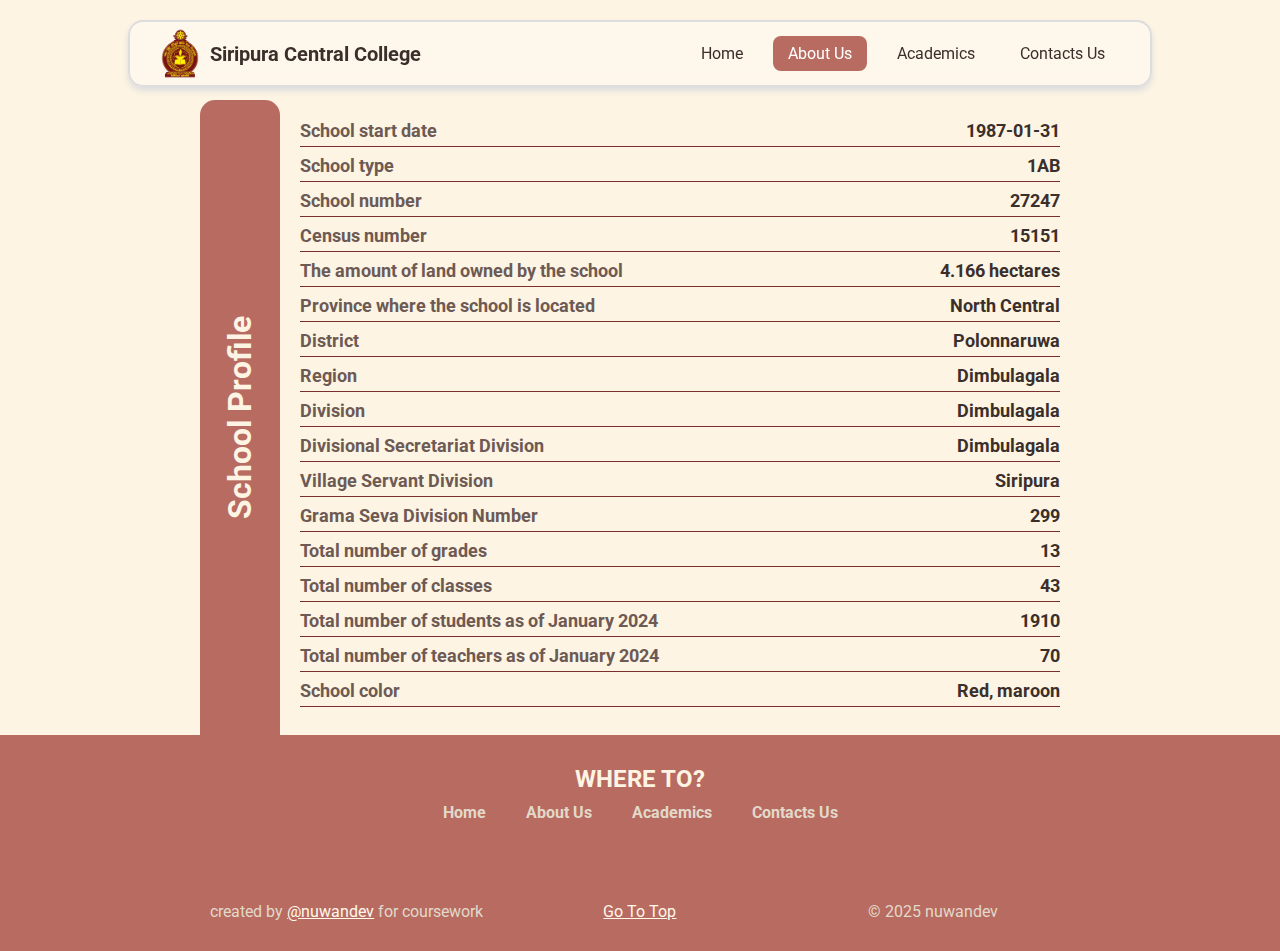
<file: about-us.html>
<!DOCTYPE html>
<html lang="en">
  <head>
    <meta charset="UTF-8" />
    <meta name="viewport" content="width=device-width, initial-scale=1.0" />
    <title>About Page - SCC</title>
    <link rel="stylesheet" href="assets/css/style.css" />
  </head>
  <body>
    <section class="navbar">
      <nav>
        <div class="logo">
          <a href="index.html">
            <img src="assets/images/logo.png" alt="logo" />
            <h2>Siripura Central College</h2>
          </a>
        </div>
        <ul>
          <a href="index.html"><li>Home</li></a>
          <a class="active" href="about-us.html"><li>About Us</li></a>
          <a href="academics.html"><li>Academics</li></a>
          <a href="contact.html"><li>Contacts Us</li></a>
        </ul>
      </nav>
    </section>

    <section class="scl-profile">
      <h1>School Profile</h1>
      <div class="info">
        <h2>School start date <span>1987-01-31</span></h2>
        <h2>School type <span>1AB</span></h2>
        <h2>School number <span>27247</span></h2>
        <h2>Census number <span>15151</span></h2>
        <h2>
          The amount of land owned by the school <span>4.166 hectares</span>
        </h2>
        <h2>Province where the school is located <span>North Central</span></h2>
        <h2>District <span>Polonnaruwa</span></h2>
        <h2>Region <span>Dimbulagala</span></h2>
        <h2>Division <span>Dimbulagala</span></h2>
        <h2>Divisional Secretariat Division <span>Dimbulagala</span></h2>
        <h2>Village Servant Division <span>Siripura</span></h2>
        <h2>Grama Seva Division Number <span>299</span></h2>
        <h2>Total number of grades <span>13</span></h2>
        <h2>Total number of classes <span>43</span></h2>
        <h2>Total number of students as of January 2024 <span>1910</span></h2>
        <h2>Total number of teachers as of January 2024 <span>70</span></h2>
        <h2>School color <span>Red, maroon</span></h2>
      </div>
    </section>

    <footer>
      <div class="footer-nav">
        <h2>WHERE TO?</h2>
        <ul>
          <a href="index.html"><li>Home</li></a>
          <a href="about-us.html"><li>About Us</li></a>
          <a href="academics.html"><li>Academics</li></a>
          <a href="contact.html"><li>Contacts Us</li></a>
        </ul>
      </div>

      <div class="bottom">
        <div>
          created by <a href="http://github.com/nuwandev">@nuwandev</a> for
          coursework
        </div>
        <div>
          <a href="#top">Go To Top</a>
        </div>
        <div>© 2025 nuwandev</div>
      </div>
    </footer>
  </body>
</html>
</file>
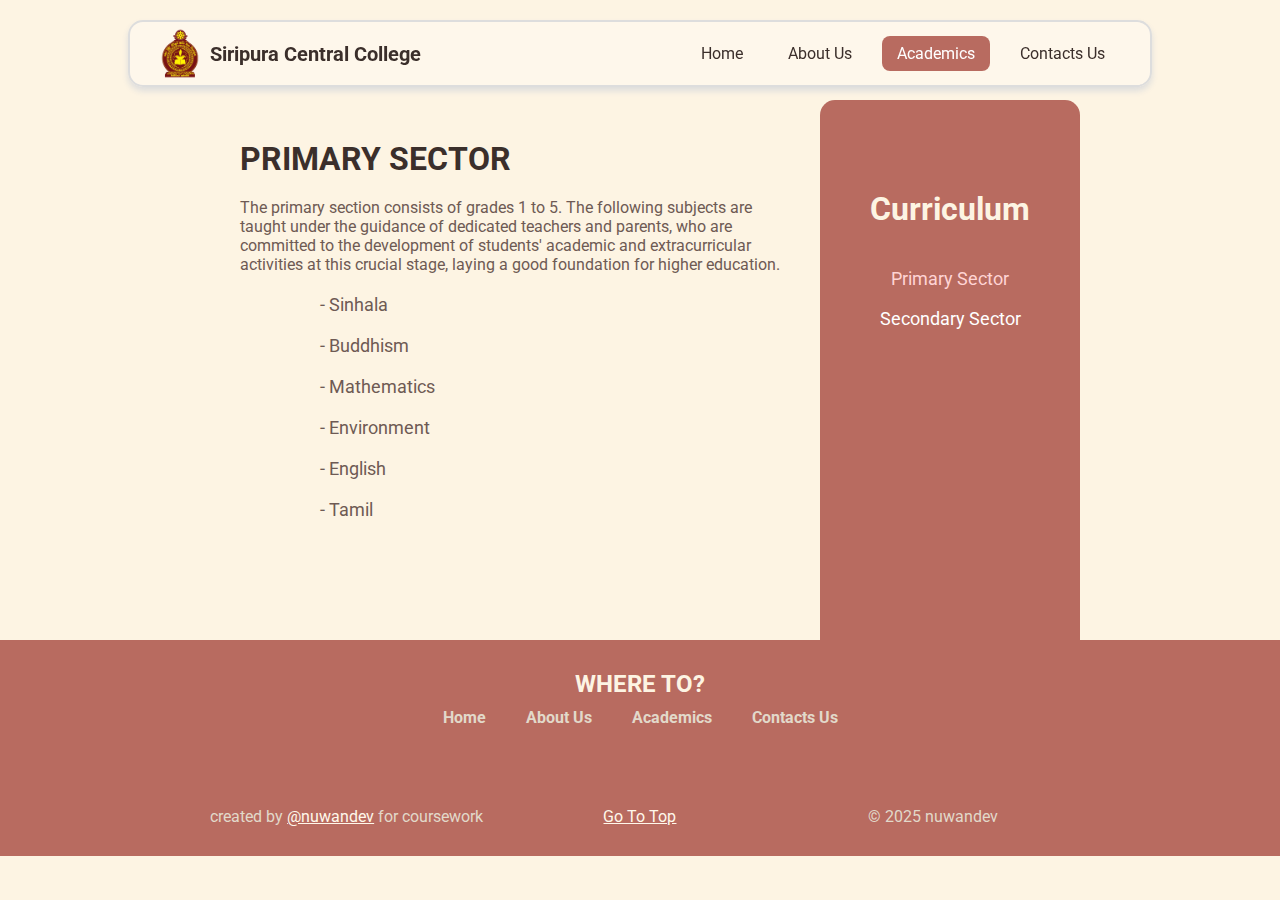
<file: academics.html>
<!DOCTYPE html>
<html lang="en">
  <head>
    <meta charset="UTF-8" />
    <meta name="viewport" content="width=device-width, initial-scale=1.0" />
    <title>Academics Page - SCC</title>
    <link rel="stylesheet" href="assets/css/style.css" />
  </head>
  <body>
    <section class="navbar">
      <nav>
        <div class="logo">
          <a href="index.html">
            <img src="assets/images/logo.png" alt="logo" />
            <h2>Siripura Central College</h2>
          </a>
        </div>
        <ul>
          <a href="index.html"><li>Home</li></a>
          <a href="about-us.html"><li>About Us</li></a>
          <a class="active" href="academics.html"><li>Academics</li></a>
          <a href="contact.html"><li>Contacts Us</li></a>
        </ul>
      </nav>
    </section>

    <section class="curriculum">
      <div class="sector primary-sector">
        <h1>PRIMARY SECTOR</h1>

        <p>
          The primary section consists of grades 1 to 5. The following subjects
          are taught under the guidance of dedicated teachers and parents, who
          are committed to the development of students' academic and
          extracurricular activities at this crucial stage, laying a good
          foundation for higher education.
        </p>

        <ul>
          <li>- Sinhala</li>
          <li>- Buddhism</li>
          <li>- Mathematics</li>
          <li>- Environment</li>
          <li>- English</li>
          <li>- Tamil</li>
        </ul>
      </div>

      <div class="sector secondary-sector hide">
        <h1>SECONDARY SECTOR</h1>

        <p>
          Our school provides education up to grade 13, ensuring a continuous
          education for one year out of 13.
        </p>

        <ul>
          <li>- Mathematics</li>
          <li>- Arts</li>
          <li>- Science</li>
          <li>- Commerce</li>
        </ul>

        <p>These studies are carried out under the subject headings.</p>

        <table class="stream-table">
          <tr>
            <th colspan="4" class="stream-name">Science Stream</th>
          </tr>
          <tr>
            <td>Biology</td>
            <td>Chemistry</td>
            <td>Physics</td>
            <td>Agriculture</td>
          </tr>
          <tr>
            <td>Combined Mathematics</td>
            <td>Information and Communication Technology</td>
            <td>English</td>
            <td>-</td>
          </tr>
        </table>

        <table class="stream-table">
          <tr>
            <th colspan="4" class="stream-name">Arts Stream</th>
          </tr>
          <tr>
            <td>Sinhala Language and Literature</td>
            <td>Economics</td>
            <td>English</td>
            <td>Geography</td>
          </tr>
          <tr>
            <td>History</td>
            <td>Political Science</td>
            <td>Music</td>
            <td>Drawings</td>
          </tr>
          <tr>
            <td>Dance</td>
            <td>Information and Communication Technology</td>
            <td>Drama and Performing Arts</td>
            <td>Agronomy</td>
          </tr>
        </table>

        <table class="stream-table">
          <tr>
            <th colspan="4" class="stream-name">Commerce Stream</th>
          </tr>
          <tr>
            <td>Economics</td>
            <td>Information and Communication Technology</td>
            <td>Business Studies</td>
            <td>Accounting</td>
          </tr>
        </table>
      </div>

      <div class="sidebar">
        <h1>Curriculum</h1>
        <span class="btn-primary active" onclick="showPrimarySector()"
          >Primary Sector</span
        >
        <br />
        <span class="btn-secondary" onclick="showSecondarySector()"
          >Secondary Sector</span
        >
      </div>
    </section>

    <footer>
      <div class="footer-nav">
        <h2>WHERE TO?</h2>
        <ul>
          <a href="index.html"><li>Home</li></a>
          <a href="about-us.html"><li>About Us</li></a>
          <a href="academics.html"><li>Academics</li></a>
          <a href="contact.html"><li>Contacts Us</li></a>
        </ul>
      </div>

      <div class="bottom">
        <div>
          created by <a href="http://github.com/nuwandev">@nuwandev</a> for
          coursework
        </div>
        <div>
          <a href="#top">Go To Top</a>
        </div>
        <div>© 2025 nuwandev</div>
      </div>
    </footer>

    <script>
      // i had to write some js...
      const primarySector = document.querySelector(".primary-sector");
      const secondarySector = document.querySelector(".secondary-sector");
      const primaryBtn = document.querySelector(".btn-primary");
      const secondaryBtn = document.querySelector(".btn-secondary");

      const showPrimarySector = () => {
        secondarySector.classList.add("hide");
        primarySector.classList.remove("hide");
        secondaryBtn.classList.remove("active");
        primaryBtn.classList.add("active");
      };

      const showSecondarySector = () => {
        primarySector.classList.add("hide");
        secondarySector.classList.remove("hide");
        secondaryBtn.classList.add("active");
        primaryBtn.classList.remove("active");
      };
    </script>
  </body>
</html>
</file>
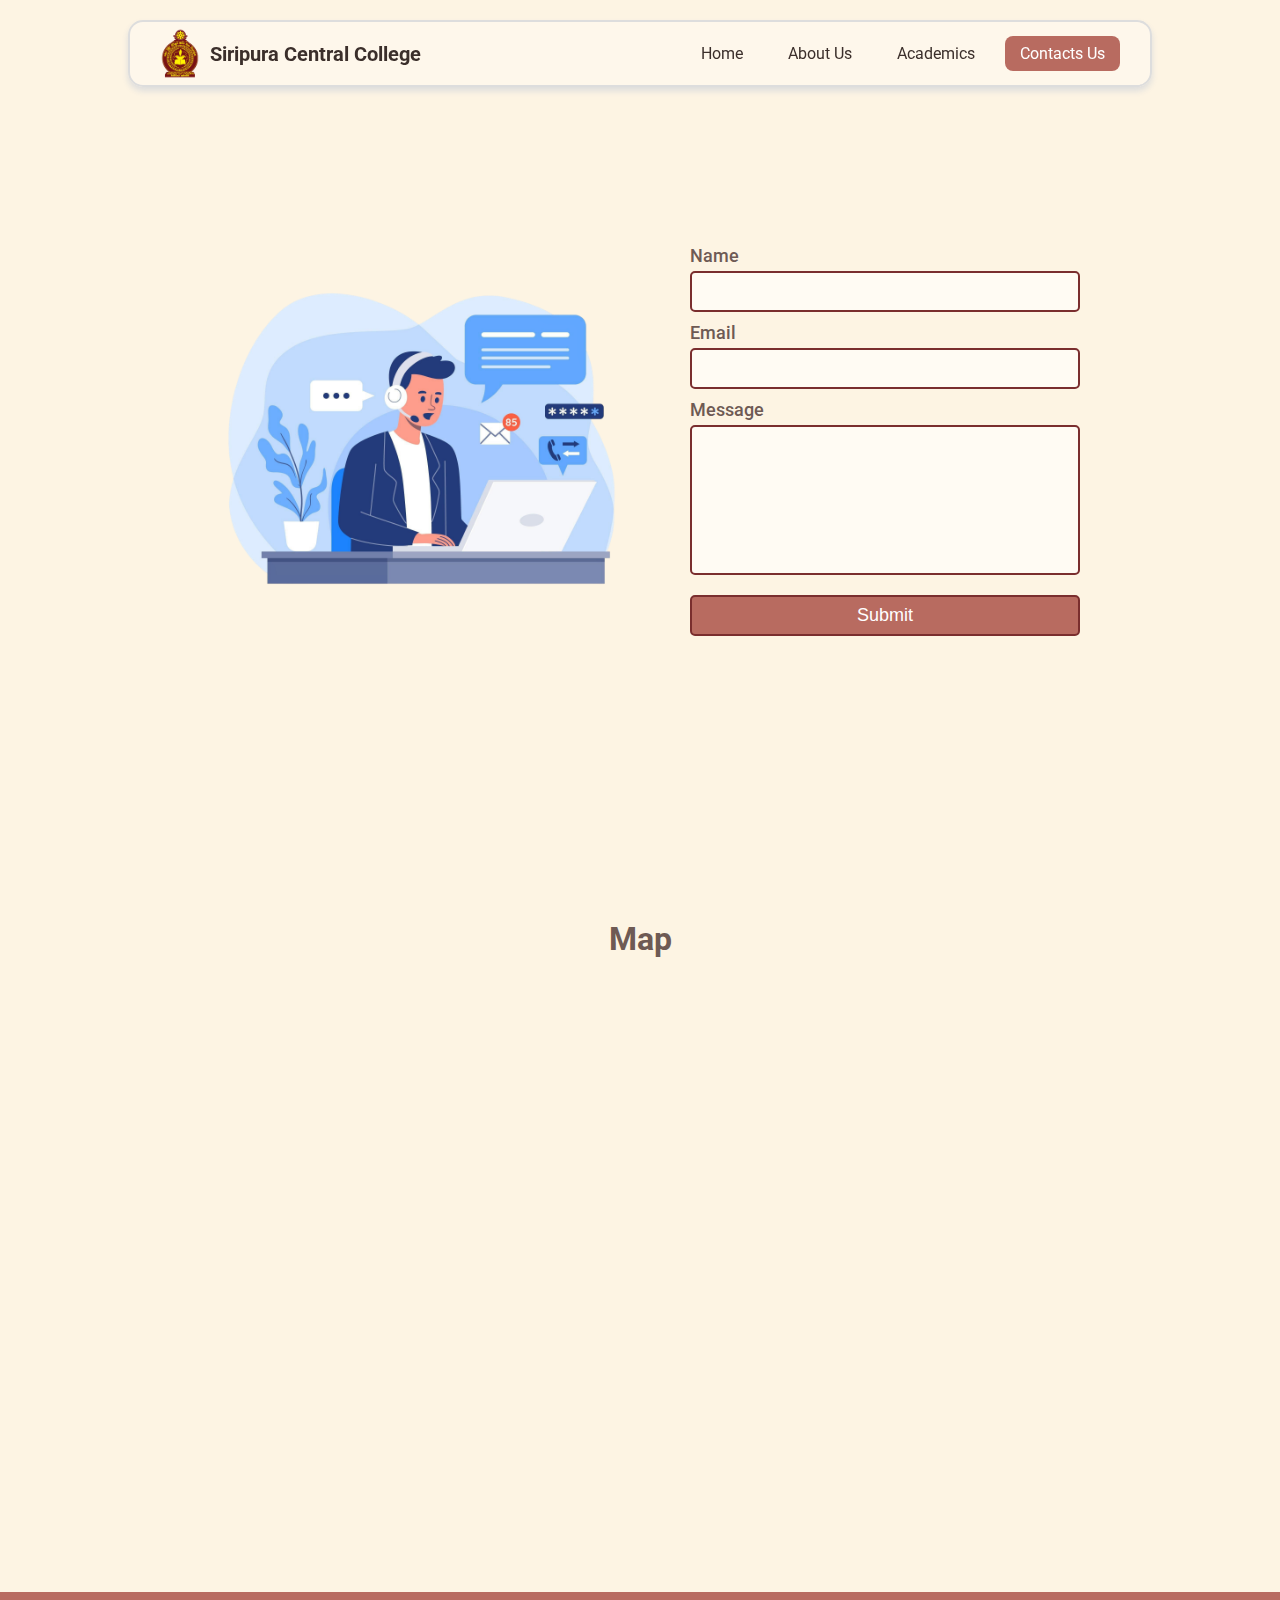
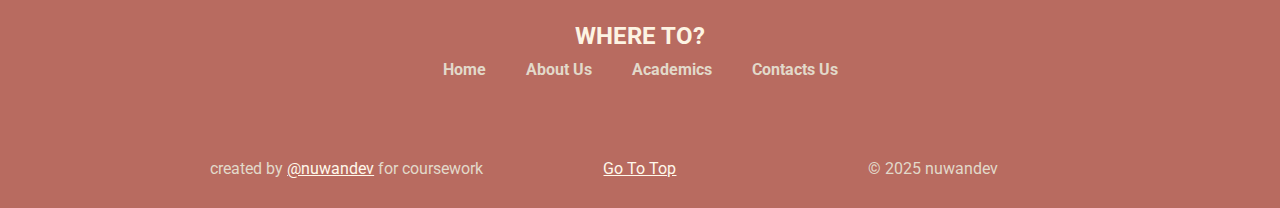
<file: contact.html>
<!DOCTYPE html>
<html lang="en">
  <head>
    <meta charset="UTF-8" />
    <meta name="viewport" content="width=device-width, initial-scale=1.0" />
    <title>Contact Page - SCC</title>
    <link rel="stylesheet" href="assets/css/style.css" />
  </head>
  <body>
    <section class="navbar">
      <nav>
        <div class="logo">
          <a href="index.html">
            <img src="assets/images/logo.png" alt="logo" />
            <h2>Siripura Central College</h2>
          </a>
        </div>
        <ul>
          <a href="index.html"><li>Home</li></a>
          <a href="about-us.html"><li>About Us</li></a>
          <a href="academics.html"><li>Academics</li></a>
          <a class="active" href="contact.html"><li>Contacts Us</li></a>
        </ul>
      </nav>
    </section>

    <section class="contact-form">
      <img src="assets/images/contactus.png" alt="" />
      <form>
        <label for="name">Name</label>
        <input type="text" id="name" />

        <label for="email">Email</label>
        <input type="email" id="email" />

        <label for="message">Message</label>
        <textarea id="message"></textarea>

        <input type="submit" value="Submit" />
      </form>
    </section>

    <section class="map">
      <h1>Map</h1>
      <iframe
        src="https://www.google.com/maps/embed?pb=!1m18!1m12!1m3!1d3953.558254363762!2d81.01291957484364!3d7.730450892287849!2m3!1f0!2f0!3f0!3m2!1i1024!2i768!4f13.1!3m3!1m2!1s0x3afb4d097011c77b%3A0x48f016265baf438c!2sSiripura%20Central%20College!5e0!3m2!1sen!2slk!4v1759499748956!5m2!1sen!2slk"
        style="border: 0"
        allowfullscreen=""
        loading="lazy"
        referrerpolicy="no-referrer-when-downgrade"
      ></iframe>
    </section>

    <footer>
      <div class="footer-nav">
        <h2>WHERE TO?</h2>
        <ul>
          <a href="index.html"><li>Home</li></a>
          <a href="about-us.html"><li>About Us</li></a>
          <a href="academics.html"><li>Academics</li></a>
          <a href="contact.html"><li>Contacts Us</li></a>
        </ul>
      </div>

      <div class="bottom">
        <div>
          created by <a href="http://github.com/nuwandev">@nuwandev</a> for
          coursework
        </div>
        <div>
          <a href="#top">Go To Top</a>
        </div>
        <div>© 2025 nuwandev</div>
      </div>
    </footer>
  </body>
</html>
</file>
<file: assets/css/style.css>
@import url('https://fonts.googleapis.com/css2?family=Roboto:ital,wght@0,100..900;1,100..900&display=swap');

* {
  margin: 0;
  padding: 0;
  text-decoration: none;
  list-style: none;
  box-sizing: border-box;
}

body {
  font-family: "Roboto", sans-serif;
  font-optical-sizing: auto;
  font-style: normal;
  background-color: #FDF4E3;
  color: #6E5A54;
}

section {
  display: flex;
  justify-content: center;
  margin: 0 200px;
}

nav {
  background-color: #fff8f09a;
  display: flex;
  justify-content: space-between;
  align-items: center;
  padding: 5px 30px;
  border-radius: 15px;
  position: fixed;
  margin: 20px;
  width: 80%;
  border: 1px solid #ddd;
  backdrop-filter: blur(8px);
  box-shadow: 0 4px 6px #ddd;
  border: 2px solid #ddd;
  z-index: 99;
}

nav .logo a{
  display: flex;
  align-items: center;
  gap: 10px;;
}

nav .logo img {
  width: 40px;
}

nav .logo h2 {
  font-size: 20px;
  font-weight: bold;
  color: #3B2F2B;
}

nav ul {
  display: flex;
  gap: 15px;
}

nav ul a {
  font-size: 16px;
  color: #3B2F2B;
  background: transparent;
  padding: 8px 15px;
  border-radius: 8px;
  transition: all 0.3s;
}

nav ul a:hover,
.active {
  background: #B86B60;
  color: #fff;
}

.hero {
  height: 100vh;
  justify-content: center;
  align-items: center;
  gap: 30px;
}

.hero .left {
  width: 50%;
}

.hero .left img {
  width: 100%;
  border-radius: 20px;
  border-top: 4px solid #b86c60;
  border-left: 4px solid #b86c60;
  box-shadow: 15px 15px rgba(184, 108, 96, 0.3);
  transition: all .3s;
}

.hero .left img:hover {
  transform: scale(1.02);
  box-shadow: 20px 20px rgba(184, 108, 96, 0.25);
}

.hero .right {
  width: 50%;
  padding: 0 25px;
  display: flex;
  flex-direction: column;
  align-items: center;
}

.hero .right h1 {
  text-align: center;
  padding-bottom: 10px;
  color: #7A2E2E;
  font-size: 50px;
  font-weight: 900;
  letter-spacing: 2px;
}

.hero .right p {
  text-align: justify;
  letter-spacing: 1px;
  color: #3B2F2B;
}

.btn {
  background: #B86B60;
  color: white;
  padding: 10px 30px;
  border-radius: 25px;
  font-weight: bold;
  box-shadow: 5px 5px #8a1a1a28;
  transition: all .3s;
}

.btn:hover {
  background: #7A2E2E;
  color: white;
  box-shadow: -5px 5px #b02b2b28;
}

.vision-mission {
  display: grid;
  grid-template-columns: 2fr 1fr 2fr;
  justify-items: center;
  gap: 20px;
  align-items: center;
  height: 30vh;
  margin-bottom: 80px;
}

.vision-mission .title {
  width: 200px;
  height: 200px;
  background-color: #7A2E2E;
  border-radius: 50%;
  display: flex;
  justify-content: center;
  align-items: center;
  font-size: 30px;
  color: white;
  text-align: center;
  font-weight: bold;
}

.vision,
.mission {
  width: 520px;
  height: 200px;
  color: white;
  display: flex;
  align-items: center;
  font-size: 17px;
  background-color: #B86B60;
}

.vision {
  border-radius: 0 50% 100px 90%;
  justify-content: right;
  padding-right: 30px;
}

.mission {
  border-radius: 50% 0 90% 100px;
  justify-content: left;
  padding-left: 50px;
}

.mission p {
  width: 80%;
}

.summery {
  height: 60vh;
  margin: 0;
  margin-top: 30px;
  background-image:
    linear-gradient(rgba(253, 244, 227, 0.9), rgba(253, 244, 227, 0.9)),
    url("../images/banner.jpeg");
  background-position: center;
  background-repeat: no-repeat;
  background-size: cover;
  background-attachment: fixed;
}

.summery .container {
  display: flex;
  justify-content: center;
  align-items: center;
  gap: 50px;
}

.summery .box {
  border: 4px solid #7A2E2E;
  border-radius: 40px 0 40px 0;
  display: flex;
  justify-content: center;
  align-items: center;
  flex-direction: column;
  width: 250px;
  height: 150px;
  font-size: 25px;
}

.blogs {
  min-height: 100vh;
  margin: 90px 200px;
  display: flex;
  flex-direction: column;
}

.blogs .title {
  text-align: center;
  font-size: 35px;
  padding-bottom: 60px;
}

.blog {
  width: 300px;
  box-shadow: 0 4px 6px #ddd;
  border: 2px solid #ddd;
  border-radius: 10px;
}

.blog img {
  border-radius: 10px 10px 0 0;
}

.blog .info {
  padding: 15px;
}

.blog .info h2 {
  font-size: 20px;
  margin-bottom: 10px;
  color: #3B2F2B;
}

.wrapper {
  display: flex;
  justify-content: center;
  align-items: center;
  gap: 30px;
  flex-wrap: wrap;
  width: 100%;
}

footer {
  padding: 30px 200px;
  background: #B86B60;
  display: flex;
  flex-direction: column;
  justify-content: center;
  gap: 80px;
  text-align: center;
}

.footer-nav h2 {
  color: #FDF4E3;
}

.footer-nav ul {
  display: flex;
  justify-content: center;
  gap: 40px;
  margin-top: 10px;
}

.footer-nav ul a {
  color: #e2d9ca;
  font-weight: bold;
}

.bottom {
  display: grid;
  grid-template-columns: 1fr 1fr 1fr;
  color: #e2d9ca;
}

.bottom a {
  color: #fff8eb;
  text-decoration: underline;
}

.map {
  margin-bottom: 70px;
  display: block;
  text-align: center;
}

.map h1 {
  margin: 20px;
}

.map iframe {
  width: 100%;
  height: 60vh;
}

.contact-form {
  display: grid;
  grid-template-columns: repeat(2, 2fr);
  justify-content: center;
  align-items: center;
  height: 100vh;
}

.contact-form img {
  width: 100%;
}

.contact-form form {
  padding-left: 50px;
  font-size: 18px;
  display: flex;
  flex-direction: column;
}

.contact-form form label {
  font-weight: 500;
  padding-bottom: 5px;
}

.contact-form form input {
  width: 100%;
  padding: 8px 15px;
  font-size: 18px;
  margin-bottom: 10px;
  background-color: #fffbf3;
  border: 2px solid #7A2E2E;
  border-radius: 5px;
}

.contact-form form textarea {
  height: 150px;
  resize: none;
  font-size: 18px;
  padding: 8px 15px;
  background-color: #fffbf3;
  border: 2px solid #7A2E2E;
  border-radius: 5px;
}

.contact-form form input[type="submit"] {
  margin: 20px 0;
  background-color: #B86B60;
  color: white;
  cursor: pointer;
  transition: all .3s;

  &:hover {
    background: #7A2E2E;
    color: white;
  }
}

.scl-profile {
  margin-top: 100px;
  display: flex;
  position: relative;
}

.scl-profile h1 {
  writing-mode: vertical-rl;
  transform: rotate(180deg);
  background-color: #B86B60;
  color: #FDF4E3;
  padding: 20px;
  text-align: center;
  flex: 0 0 80px;
  display: flex;
  align-items: center;
  justify-content: center;
  border-radius: 0 0 15px 15px;
}

.scl-profile .info {
  flex: 1;
  padding: 20px;
}

.scl-profile h2 {
  font-size: 18px;
  display: flex;
  justify-content: space-between;
  margin-bottom: 8px;
  padding-bottom: 5px;
  border-bottom: 1px solid #7A2E2E;
}

.scl-profile h2 span {
  color: #3B2F2B;
  width: 150px;
  text-align: right;
}

.scl-profile h2:hover span {
  color: #f1a69b;
}

.hide {
  display: none;
}

.curriculum {
  margin-top: 100px;
}

.sidebar {
  background-color: #B86B60;
  padding: 50px;
  min-height: 60vh;
  text-align: center;
  border-radius: 15px 15px 0 0;
}

.sidebar h1 {
  color: #FDF4E3;
  padding: 40px 0;
}

.sidebar span {
  color: #ffffff;
  font-size: 18px;
  cursor: pointer;
  display: block;
}

.sidebar .active,
.sidebar span:hover {
  color: #ffd4d4;
}

.sector {
  padding: 40px;
}

.sector h1 {
  color: #3B2F2B;
}

.sector p {
  padding: 20px 0;
}

.sector ul {
  list-style: circle;
}

.sector ul li {
  margin-left: 80px;
  margin-bottom: 20px;
  font-size: 18px;
}

.stream-table {
  width: 100%;
  border-collapse: collapse;
  margin: 20px 0;
  text-align: center;
}

.stream-table td,
.stream-table th {
  border: 1px solid #7A2E2E;
  padding: 10px;
}

.stream-name {
  background-color: #B86B60;
  color: #FDF4E3;
  font-size: 20px;
  text-align: center;
  padding: 12px;
}
</file>
